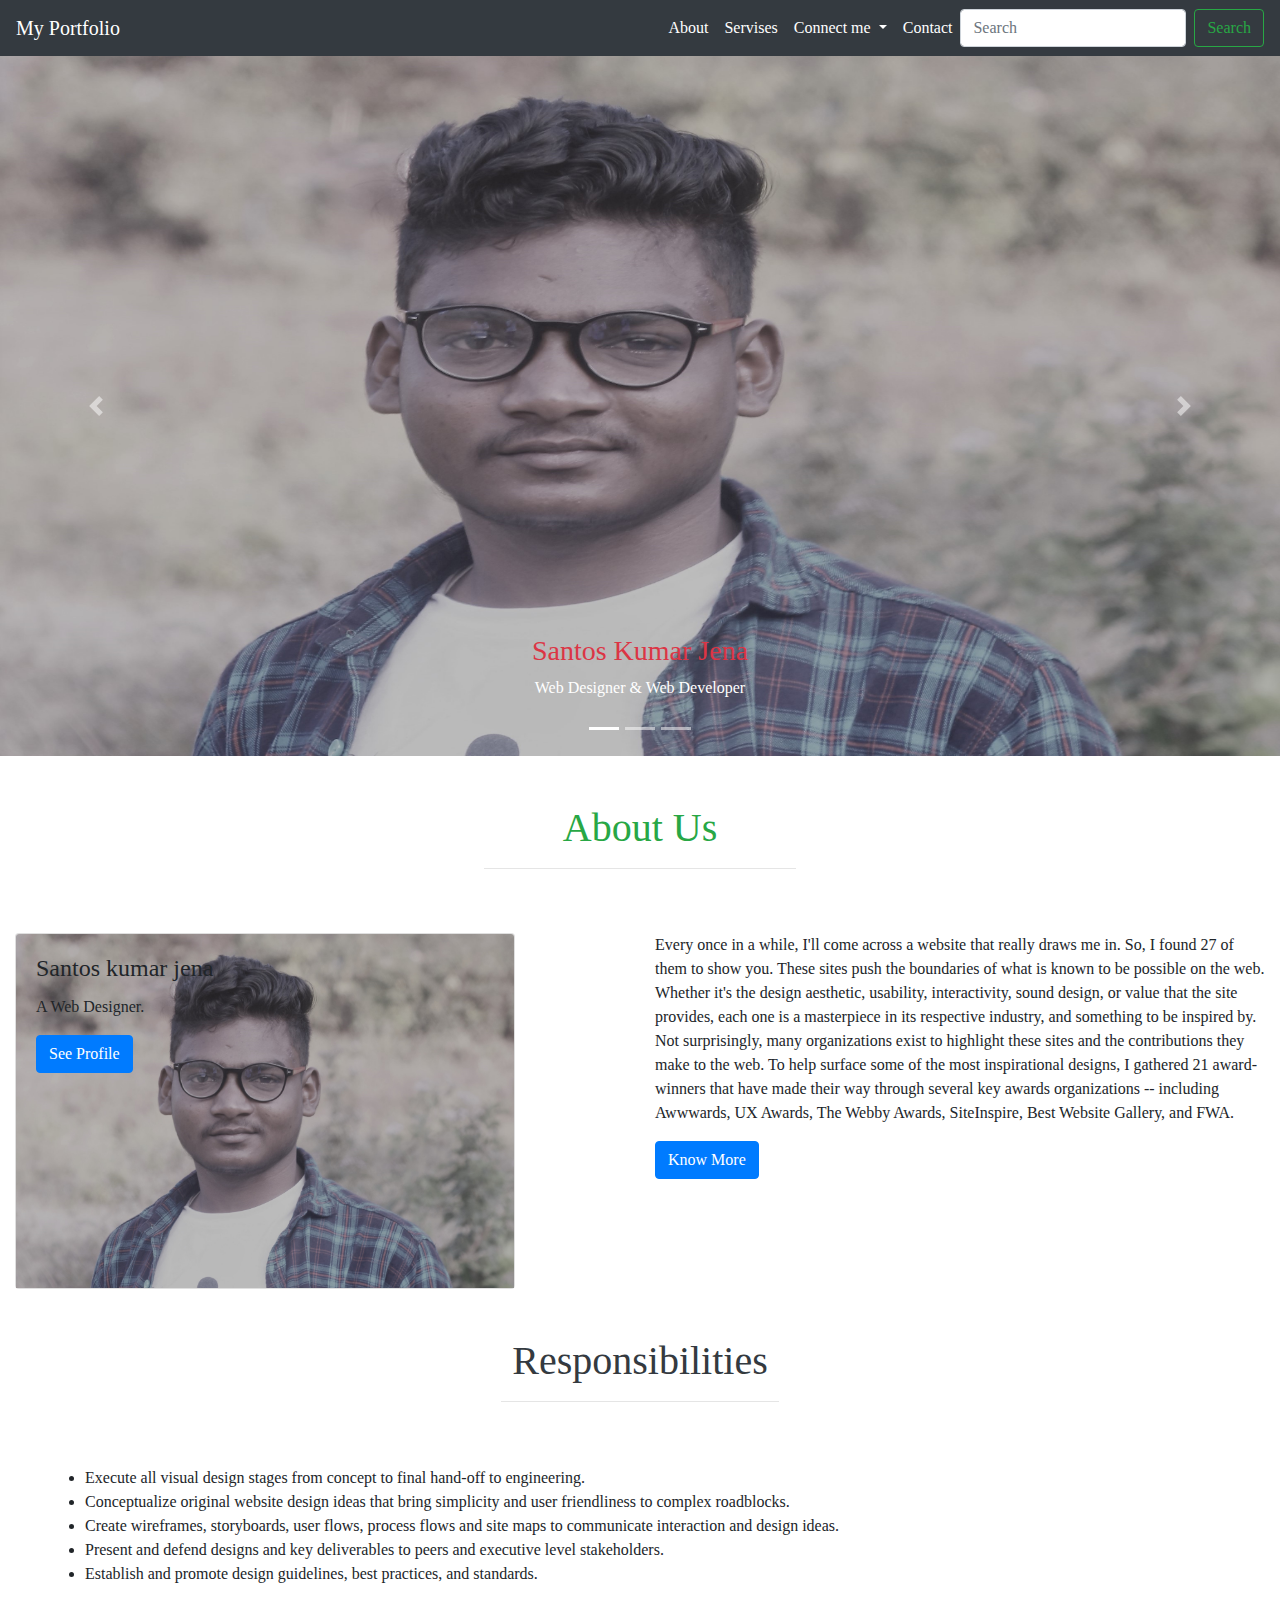
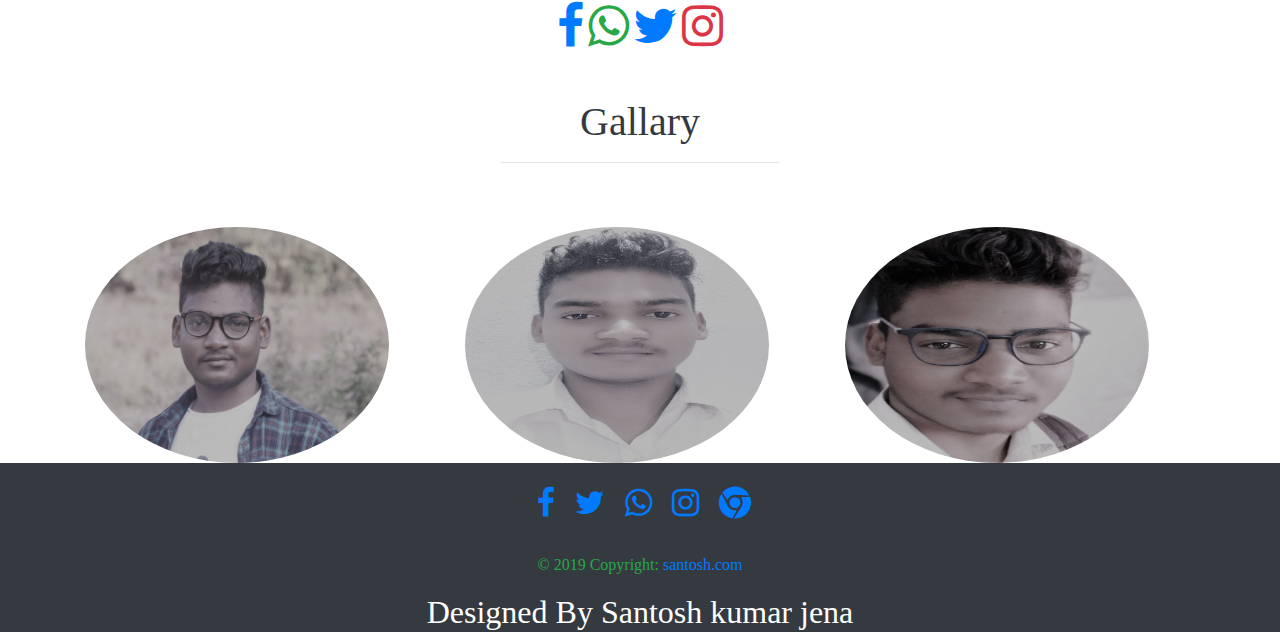
<file: index.html>
<!DOCTYPE html>
<html>
<head>
	<title></title>
 <link rel="stylesheet" href="https://cdnjs.cloudflare.com/ajax/libs/font-awesome/4.7.0/css/font-awesome.min.css">
	<link rel="stylesheet" type="text/css" href="style.css">
	<meta charset="utf-8">
  <meta name="viewport" content="width=device-width, initial-scale=1">
  <link rel="stylesheet" href="https://maxcdn.bootstrapcdn.com/bootstrap/4.3.1/css/bootstrap.min.css">
  <script src="https://ajax.googleapis.com/ajax/libs/jquery/3.4.1/jquery.min.js"></script>
  <script src="https://cdnjs.cloudflare.com/ajax/libs/popper.js/1.14.7/umd/popper.min.js"></script>
  <script src="https://maxcdn.bootstrapcdn.com/bootstrap/4.3.1/js/bootstrap.min.js"></script>
</head>
<body>

	<header>
		<nav class="navbar navbar-expand-lg navbar-dark bg-dark">
  <a class="navbar-brand" href="#">My Portfolio</a>
  <button class="navbar-toggler" type="button" data-toggle="collapse" data-target="#navbarSupportedContent" aria-controls="navbarSupportedContent" aria-expanded="false" aria-label="Toggle navigation">
    <span class="navbar-toggler-icon"></span>
  </button>

  <div class="collapse navbar-collapse menu" id="navbarSupportedContent">
    <ul class="navbar-nav ml-auto text-center">
      <li class="nav-item active">
        <a class="nav-link nav" href="more.html" target="_blank"> About<span class="sr-only">(current)</span></a>
      </li>
      <li class="nav-item active">
        <a class="nav-link" href="https://www.woodst.com/services/website-design-development/" target="_blank">Servises</a>
      </li>
      <li class="nav-item dropdown active">
        <a class="nav-link dropdown-toggle" href="#" id="navbarDropdown" role="button" data-toggle="dropdown" aria-haspopup="true" aria-expanded="false">
          Connect me
        </a>
        <div class="dropdown-menu bg-primary text-success" aria-labelledby="navbarDropdown">
          <a class="dropdown-item" href="https://www.facebook.com/profile.php?id=100009563358774" target="_blank">Fecebook</a>
          <a class="dropdown-item" href="Whatsapp.html" target="_blank">Whatsapp</a>
          <a class="dropdown-item" href="https://twitter.com/santoskumarjen9" target="_blank">Twitter</a>
          <!-- <div class="dropdown-divider"></div> -->
          <a class="dropdown-item" href="https://www.instagram.com/santosh_jena19/?hl=en" target="_blank">Instagram</a>
        </div>
      </li>
      <li class="nav-item active">
        <a class="nav-link" href="contact.html" target="_blank">Contact</a>
      </li>
    </ul>
    <form class="form-inline my-2 my-lg-0">
      <input class="form-control mr-sm-2" type="search" placeholder="Search" aria-label="Search">
      <button class="btn btn-outline-success my-2 my-sm-0" type="submit">Search</button>
    </form>
  </div>
</nav>


	</header>


	<div id="demo" class="carousel slide" data-ride="carousel">
  <ul class="carousel-indicators">
    <li data-target="#demo" data-slide-to="0" class="active"></li>
    <li data-target="#demo" data-slide-to="1"></li>
    <li data-target="#demo" data-slide-to="2"></li>
  </ul>
  <div class="carousel-inner">
    <div class="carousel-item active">
      <img src="images/3.jpg" alt="Los Angeles" width="100%" height="700px">
      <div class="carousel-caption">
        <h3 class="text-danger">Santos Kumar Jena</h3>
        <p class="design">Web Designer & Web Developer</p>
      </div>   
    </div>
    <div class="carousel-item">
      <img src="images/4.jpg" alt="Chicago" width="100%" height="700px">
      <div class="carousel-caption">
       <h3>Santos Kumar Jena</h3>
        <p class="design">Web Designer & Web Developer</p>
      </div>   
    </div>
    <div class="carousel-item">
      <img src="images/6.jpg" alt="New York" width="100%" height="700px">
      <div class="carousel-caption">
        <h3>Santos Kumar Jena</h3>
        <p class="design">Web Designer & Web Developer</p>
      </div>   
    </div>
  </div>
  <a class="carousel-control-prev" href="#demo" data-slide="prev">
    <span class="carousel-control-prev-icon"></span>
  </a>
  <a class="carousel-control-next" href="#demo" data-slide="next">
    <span class="carousel-control-next-icon"></span>
  </a>
</div>

<section>
	<div class="container-fluid">
		<h1 class="text-center text-success text-capitalize mt-5">About Us</h1>
		<hr class="w-25 mx-auto pt-5">
	<div class="row">
		<div class="col-lg-6 col-md-6 col-sm-6 col-12">
			<div class="card" style="width:500px">
  <img class="card-img-top" src="images/3.jpg" alt="Card image">
  <div class="card-img-overlay">
    <h4 class="card-title">Santos kumar jena</h4>
    <p class="card-text">A Web Designer.</p>
    <a href="profile.html" target="_blank" class="btn btn-primary">See Profile</a>
  </div>
</div>
		</div>
		<div class="col-lg-6 col-md-6 col-sm-6 col-12">
			<p>Every once in a while, I'll come across a website that really draws me in. So, I found 27 of them to show you.

These sites push the boundaries of what is known to be possible on the web. Whether it's the design aesthetic, usability, interactivity, sound design, or value that the site provides, each one is a masterpiece in its respective industry, and something to be inspired by.
Not surprisingly, many organizations exist to highlight these sites and the contributions they make to the web. To help surface some of the most inspirational designs, I gathered 21 award-winners that have made their way through several key awards organizations -- including Awwwards, UX Awards, The Webby Awards, SiteInspire, Best Website Gallery, and FWA.</p>
<a href="more.html" class="btn btn-primary" target="_blank">Know More</a>
		
	</div>
</section>


<section>
  <div class="container">
    <h1 class="text-center text-dark text-capitalize mt-5">Responsibilities</h1>
    <hr class="w-25 mx-auto pt-5">
    <p>
      <ul class="style-type-circle">
      <li>Execute all visual design stages from concept to final hand-off to engineering.</li>
<li>Conceptualize original website design ideas that bring simplicity and user friendliness to complex roadblocks.</li>
<li>Create wireframes, storyboards, user flows, process flows and site maps to communicate interaction and design ideas.</li>
<li>Present and defend designs and key deliverables to peers and executive level stakeholders.</li>
<li>Establish and promote design guidelines, best practices, and standards.</li>
</ul>
    </p>
</section>
<section>
  <div class="container text-center app">
  <a href="https://www.facebook.com/profile.php?id=100009563358774" target="_blank"><i class="fa fa-facebook fa-3x text-primary"></i></a>
  <a href="Whatsapp.html" target="_blank"><i class="fa fa-whatsapp fa-3x text-success"></i></a>
  <a href="https://twitter.com/santoskumarjen9" target="_blank" ><i class="fa fa-twitter fa-3x text-primary"></i></a>
  <a href="https://www.instagram.com/santosh_jena19/?hl=en" target="_blank"><i class="fa fa-instagram fa-3x text-danger"></i></a>
  </div>
</section>

<section>
  <div class="container">
    <h1 class="text-center text-dark text-capitalize mt-5">Gallary</h1>
    <hr class="w-25 mx-auto pt-5">
    <div class="md">
      <div class="row cd">
        <div class="col-lg-4 col-md-4 col-sm-4 col-10">
           <img src="images/3.jpg" class=" rounded-circle" alt="Cinque Terre" width="304" height="236">
          </div>
          <div class="col-lg-4 col-md-4 col-sm-4 col-10">
           <img src="images/6.jpg" class=" rounded-circle" alt="Cinque Terre" width="304" height="236">
          </div>
          <div class="col-lg-4 col-md-4 col-sm-4 col-10">
            <img src="images/4.jpg" class=" rounded-circle" alt="Cinque Terre" width="304" height="236">
        </div>
    </div>

</section>

  <!-- Footer -->
<footer class="page-footer font-small special-color-dark pt-4 bg-dark">

  <!-- Footer Elements -->
  <div class="container">

    <!-- Social buttons -->
    <ul class="list-unstyled list-inline text-center">
      <li class="list-inline-item">
        <a class="btn-floating btn-fb mx-1 ">
          <a href="https://www.facebook.com/profile.php?id=100009563358774" target="_blank"><i class="fa fa-facebook fa-2x"> </i></a>
        </a>
      </li>
      <li class="list-inline-item">
        <a class="btn-floating btn-tw mx-1">
         <a href="https://twitter.com/santoskumarjen9" target="_blank"> <i class="fa fa-twitter fa-2x"> </i></a>
        </a>
      </li>
      <li class="list-inline-item">
        <a class="btn-floating btn-gplus mx-1">
         <a href="Whatsapp.html" target="_blank"> <i class="fa fa-whatsapp fa-2x"> </i></a>
        </a>
      </li>
      <li class="list-inline-item">
        <a class="btn-floating btn-li mx-1">
          <a href="https://www.instagram.com/santosh_jena19/?hl=en" target="_blank"><i class="fa fa-instagram fa-2x"> </i></a>
        </a>
      </li>
      <li class="list-inline-item">
        <a class="btn-floating btn-dribbble mx-1">
          <a href="https://www.google.com/" target="_blank"><i class="fa fa-chrome fa-2x"> </i></a>
        </a>
      </li>
    </ul>
    <!-- Social buttons -->

  </div>
  <!-- Footer Elements -->

  <!-- Copyright -->
  <div class="footer-copyright text-center py-3 text-success">© 2019 Copyright:
    <a href="https://santosh1437.github.io/gita-educations.github.io/" target="_blank"> santosh.com</a>
  </div>
  <!-- Copyright -->
  <div>
    <h2 class="text-center text-white">Designed By <span class="santosh">Santosh kumar jena</span></h2>
  </div>

</footer>
<!-- Footer -->

</body>
</html>
</file>
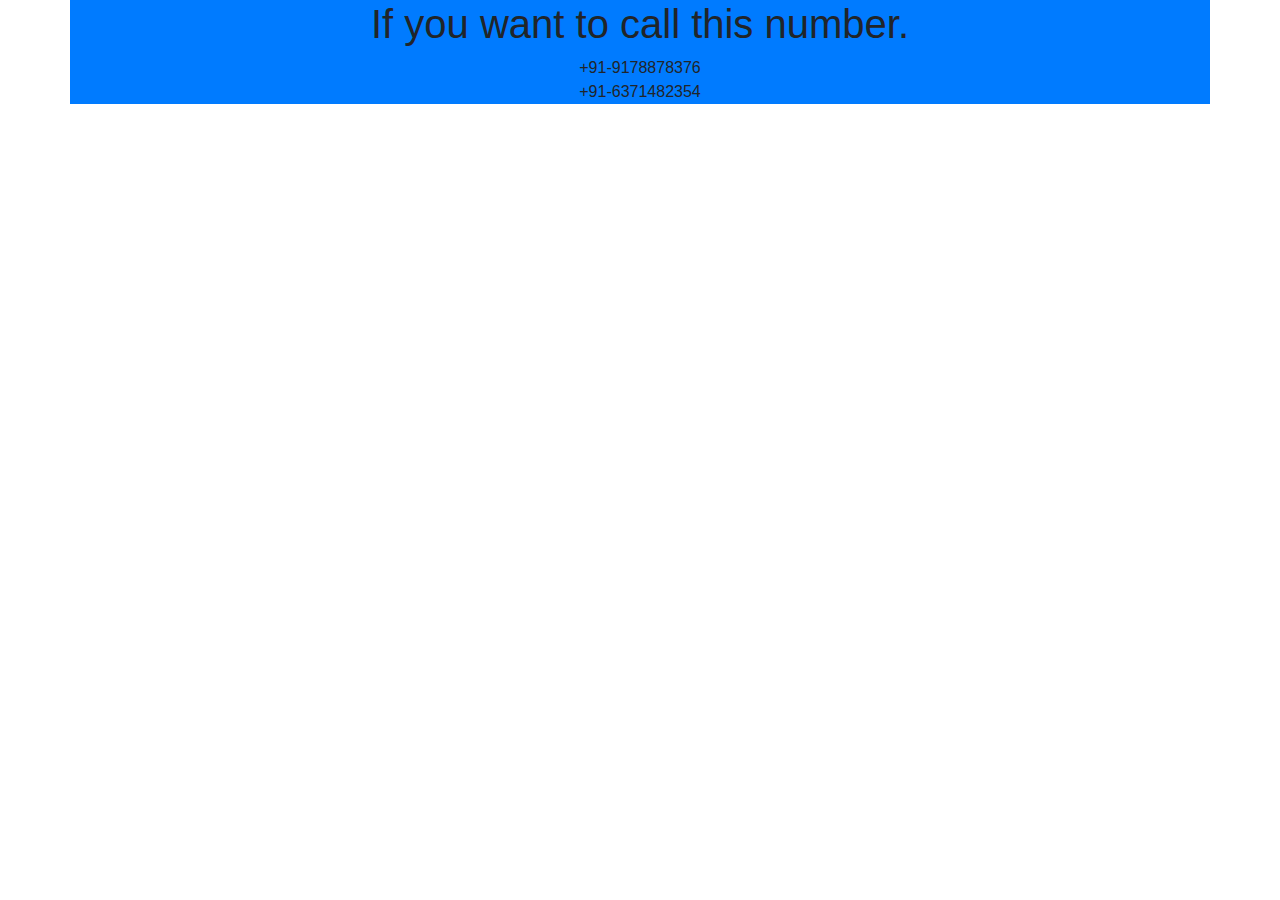
<file: contact.html>
<!DOCTYPE html>
<html>
<head>
	<title></title>
	<meta charset="utf-8">
  <meta name="viewport" content="width=device-width, initial-scale=1">
  <link rel="stylesheet" href="https://maxcdn.bootstrapcdn.com/bootstrap/4.3.1/css/bootstrap.min.css">
  <script src="https://ajax.googleapis.com/ajax/libs/jquery/3.4.1/jquery.min.js"></script>
  <script src="https://cdnjs.cloudflare.com/ajax/libs/popper.js/1.14.7/umd/popper.min.js"></script>
  <script src="https://maxcdn.bootstrapcdn.com/bootstrap/4.3.1/js/bootstrap.min.js"></script>
	<style>
		*{padding: 0px;margin: 0px;}
		.style{

		}

	</style>
</head>
<body>
	<section>
		<div class="container  text-center bg-primary">
			<h1>If you want to call this number.</h1>
			+91-9178878376<br>
			+91-6371482354
			
		</div>
	</section>

</body>
</html>
</file>
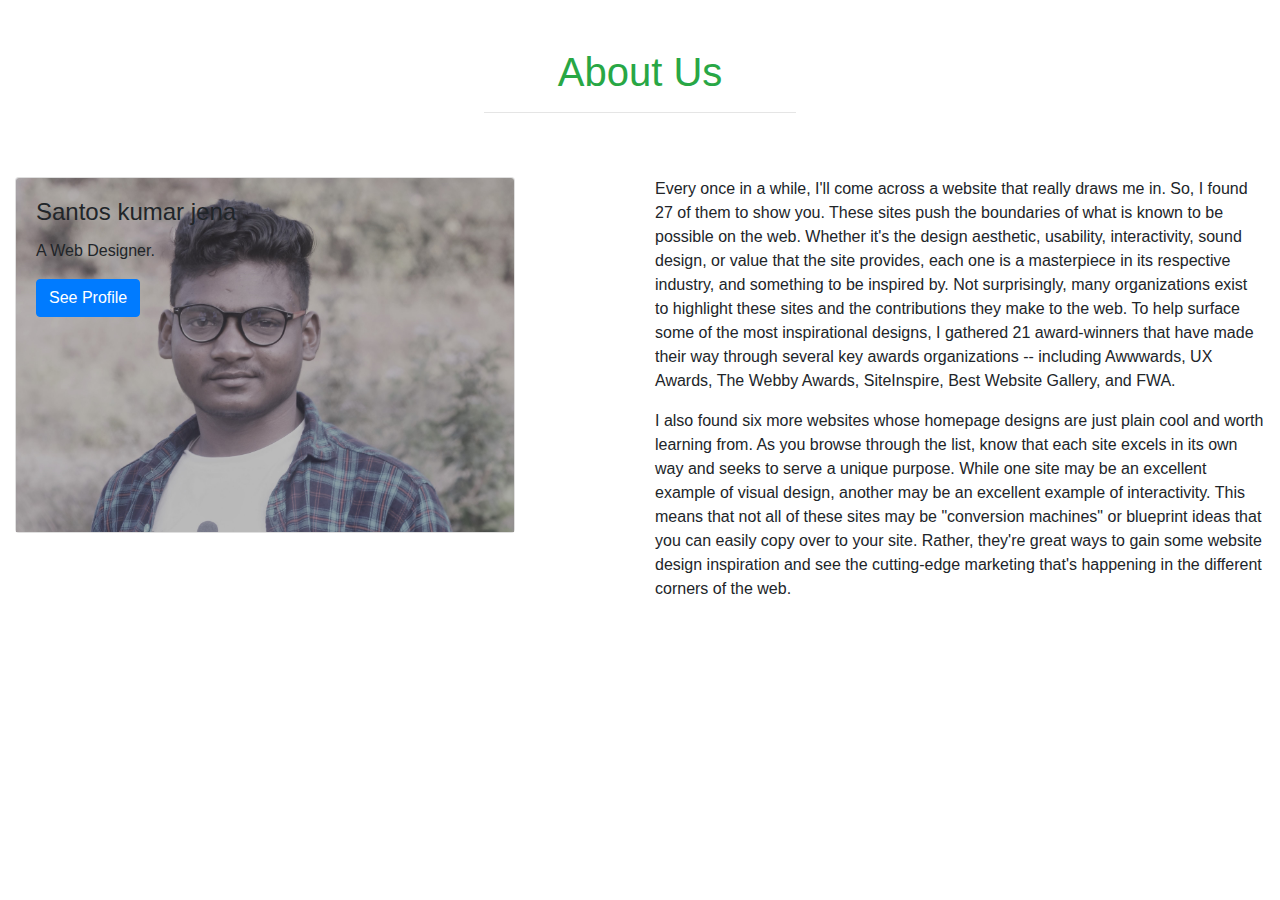
<file: more.html>
<!DOCTYPE html>
<html>
<head>
	<title></title>
	<meta charset="utf-8">
  <meta name="viewport" content="width=device-width, initial-scale=1">
  <link rel="stylesheet" href="https://maxcdn.bootstrapcdn.com/bootstrap/4.3.1/css/bootstrap.min.css">
  <script src="https://ajax.googleapis.com/ajax/libs/jquery/3.4.1/jquery.min.js"></script>
  <script src="https://cdnjs.cloudflare.com/ajax/libs/popper.js/1.14.7/umd/popper.min.js"></script>
  <script src="https://maxcdn.bootstrapcdn.com/bootstrap/4.3.1/js/bootstrap.min.js"></script>
</head>
<body>
	
<section>
	<div class="container-fluid">
		<h1 class="text-center text-success text-capitalize mt-5">About Us</h1>
		<hr class="w-25 mx-auto pt-5">
	<div class="row">
		<div class="col-lg-6 col-md-6 col-sm-6 col-12">
			<div class="card" style="width:500px">
  <img class="card-img-top" src="images/3.jpg" alt="Card image">
  <div class="card-img-overlay">
    <h4 class="card-title">Santos kumar jena</h4>
    <p class="card-text">A Web Designer.</p>
    <a href="#" class="btn btn-primary">See Profile</a>
  </div>
</div>
		</div>
		<div class="col-lg-6 col-md-6 col-sm-6 col-12">
			<p>Every once in a while, I'll come across a website that really draws me in. So, I found 27 of them to show you.

These sites push the boundaries of what is known to be possible on the web. Whether it's the design aesthetic, usability, interactivity, sound design, or value that the site provides, each one is a masterpiece in its respective industry, and something to be inspired by.
Not surprisingly, many organizations exist to highlight these sites and the contributions they make to the web. To help surface some of the most inspirational designs, I gathered 21 award-winners that have made their way through several key awards organizations -- including Awwwards, UX Awards, The Webby Awards, SiteInspire, Best Website Gallery, and FWA.</p>
<p>I also found six more websites whose homepage designs are just plain cool and worth learning from.

As you browse through the list, know that each site excels in its own way and seeks to serve a unique purpose. While one site may be an excellent example of visual design, another may be an excellent example of interactivity. This means that not all of these sites may be "conversion machines" or blueprint ideas that you can easily copy over to your site.

Rather, they're great ways to gain some website design inspiration and see the cutting-edge marketing that's happening in the different corners of the web.</p>
		
	</div>
</section>
</body>
</html>
</file>
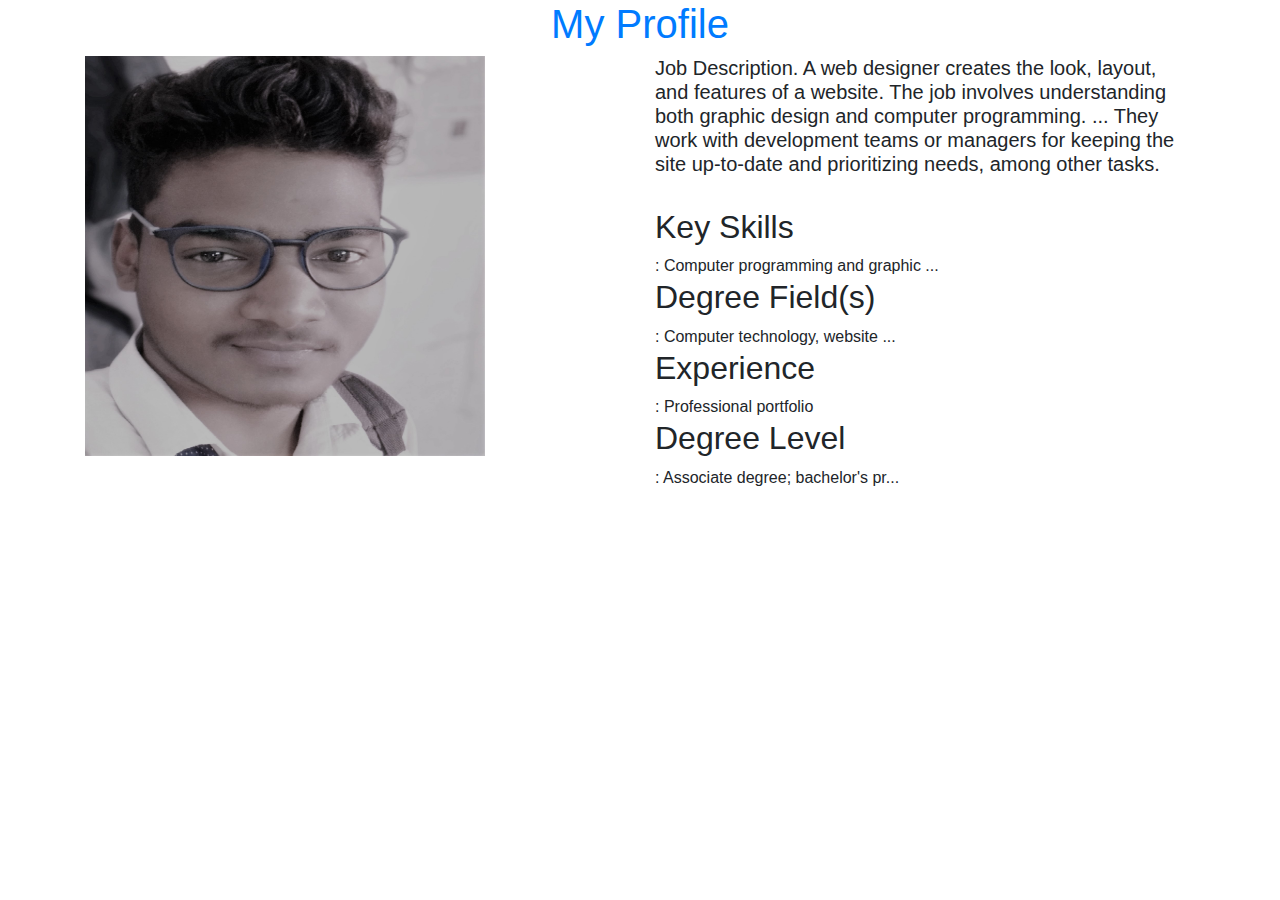
<file: profile.html>
<!DOCTYPE html>
<html>
<head>
	<title></title>
	<style type="text/css">
		*{margin: 0px;padding: 0px;}
		img{width: 400px;
			height: 400px;}
	</style>
	<meta charset="utf-8">
  <meta name="viewport" content="width=device-width, initial-scale=1">
  <link rel="stylesheet" href="https://maxcdn.bootstrapcdn.com/bootstrap/4.3.1/css/bootstrap.min.css">
  <script src="https://ajax.googleapis.com/ajax/libs/jquery/3.4.1/jquery.min.js"></script>
  <script src="https://cdnjs.cloudflare.com/ajax/libs/popper.js/1.14.7/umd/popper.min.js"></script>
  <script src="https://maxcdn.bootstrapcdn.com/bootstrap/4.3.1/js/bootstrap.min.js"></script>
</head>
<body>
	<section>
		<div class="container">
		<h1 class="text-center text-primary">My Profile</h1>
		<div class="row">
			<div class="col-lg-6 col-md-6 col-sm-6 col-12">
			
				<img src="images/4.jpg">
  
             </div>
             <div class="col-lg-6 col-md-6 col-sm-6 col-12">
             	<h5>Job Description. A web designer creates the look, layout, and features of a website. The job involves understanding both graphic design and computer programming. ... They work with development teams or managers for keeping the site up-to-date and prioritizing needs, among other tasks.</h5><br>
             	<h2>Key Skills</h2>: Computer programming and graphic ...
                   <h2> Degree Field(s)</h2>: Computer technology, website ...
                    <h2>Experience</h2>: Professional portfolio
                    <h2>Degree Level</h2>: Associate degree; bachelor's pr...

             </div>
				
		
		</div>
	</section>

</body>
</html>
</file>
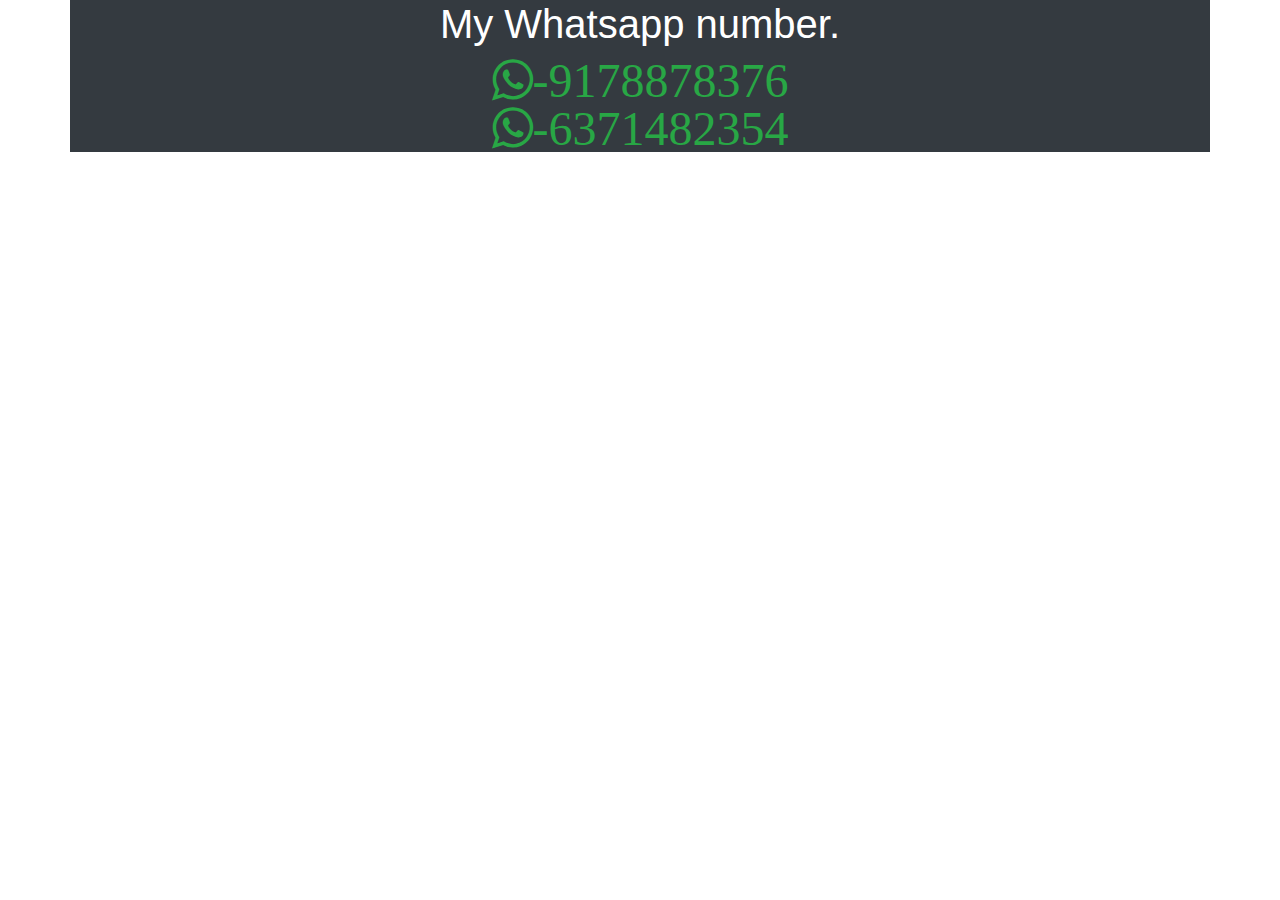
<file: whatsapp.html>
<!DOCTYPE html>
<html>
<head>
	<title></title>
	 <link rel="stylesheet" href="https://cdnjs.cloudflare.com/ajax/libs/font-awesome/4.7.0/css/font-awesome.min.css">
	<meta charset="utf-8">
  <meta name="viewport" content="width=device-width, initial-scale=1">
  <link rel="stylesheet" href="https://maxcdn.bootstrapcdn.com/bootstrap/4.3.1/css/bootstrap.min.css">
  <script src="https://ajax.googleapis.com/ajax/libs/jquery/3.4.1/jquery.min.js"></script>
  <script src="https://cdnjs.cloudflare.com/ajax/libs/popper.js/1.14.7/umd/popper.min.js"></script>
  <script src="https://maxcdn.bootstrapcdn.com/bootstrap/4.3.1/js/bootstrap.min.js"></script>
	

	</style>
</head>
<body>
	<section>
		<div class="container  text-center bg-dark">
			<h1 class="text-white">My Whatsapp number.</h1>
			<i class="fa fa-whatsapp fa-3x text-success">-9178878376</i><br>
			<i class="fa fa-whatsapp fa-3x text-success">-6371482354</i>
			
		</div>
	</section>

</body>
</html>
</file>
<file: style.css>
*
{
	margin: 0px;
	padding: 0px;
	font-family: cursive;
}

.design{
	animation: des 2s infinite;
}
@keyframes des
{
	0%{color: red;}
	25%{color: blue;}
	50%{color: green;}
	75%{color: yellow;}
	100%{color: gray;
		
}
.menu ul li a:hover
{
 background-color: red;
}
.nav:hover
{
	color: red;
}
.app i{
	margin:  30px;
	cursor: pointer;
}
/*.app{
	width: 100px;
	height: 100px;
	border-radius: 50px;
	background-color: black;
}*/
i{
	margin-right: 10px;
}
.md
{
	width: 100%;
	height: 100px;
	background-color: dark;
}
.cd
{
	background-color: dark;
	width: 100%;
	height: 100px;
}
.santosh
{
	animation: santa 2s infinite;
}
@keyframes santa
{
	0%{color: red;}
	50%{color: blue;}
	100%{color: green;}
}
</file>
